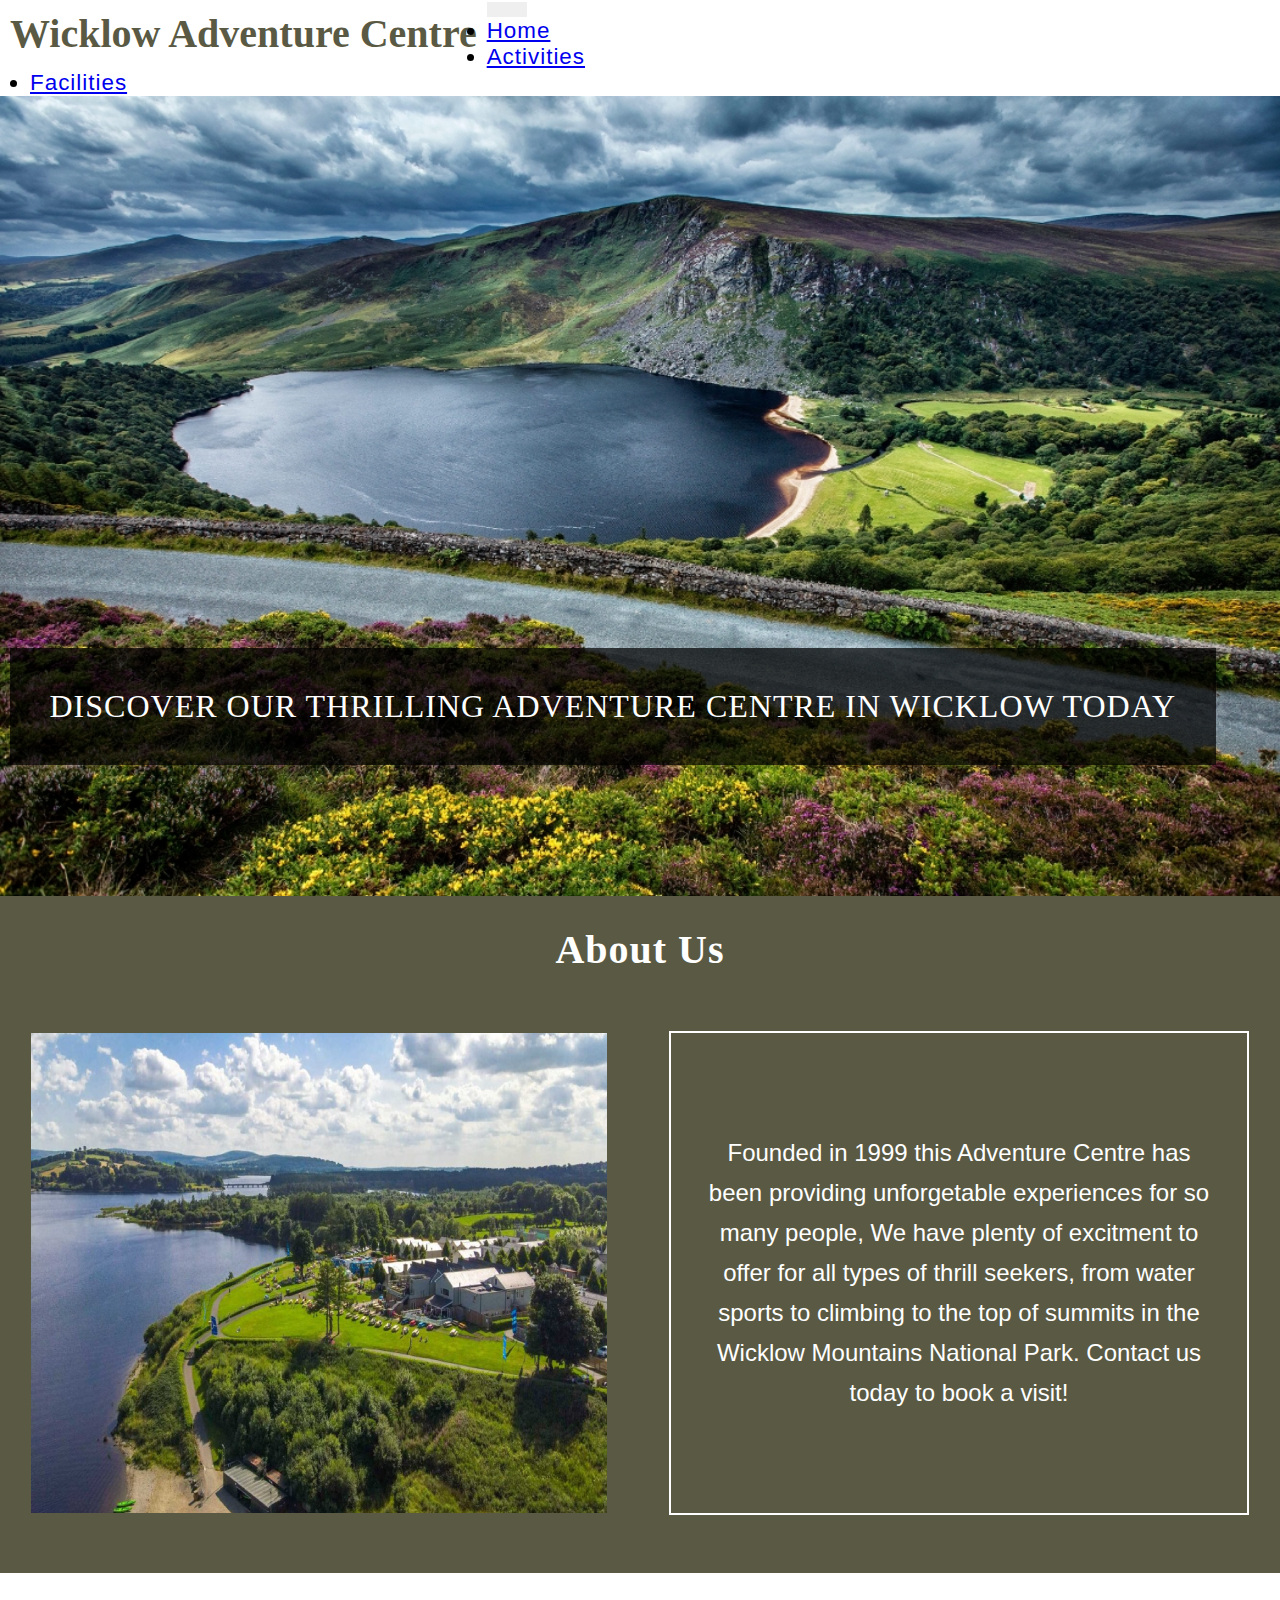
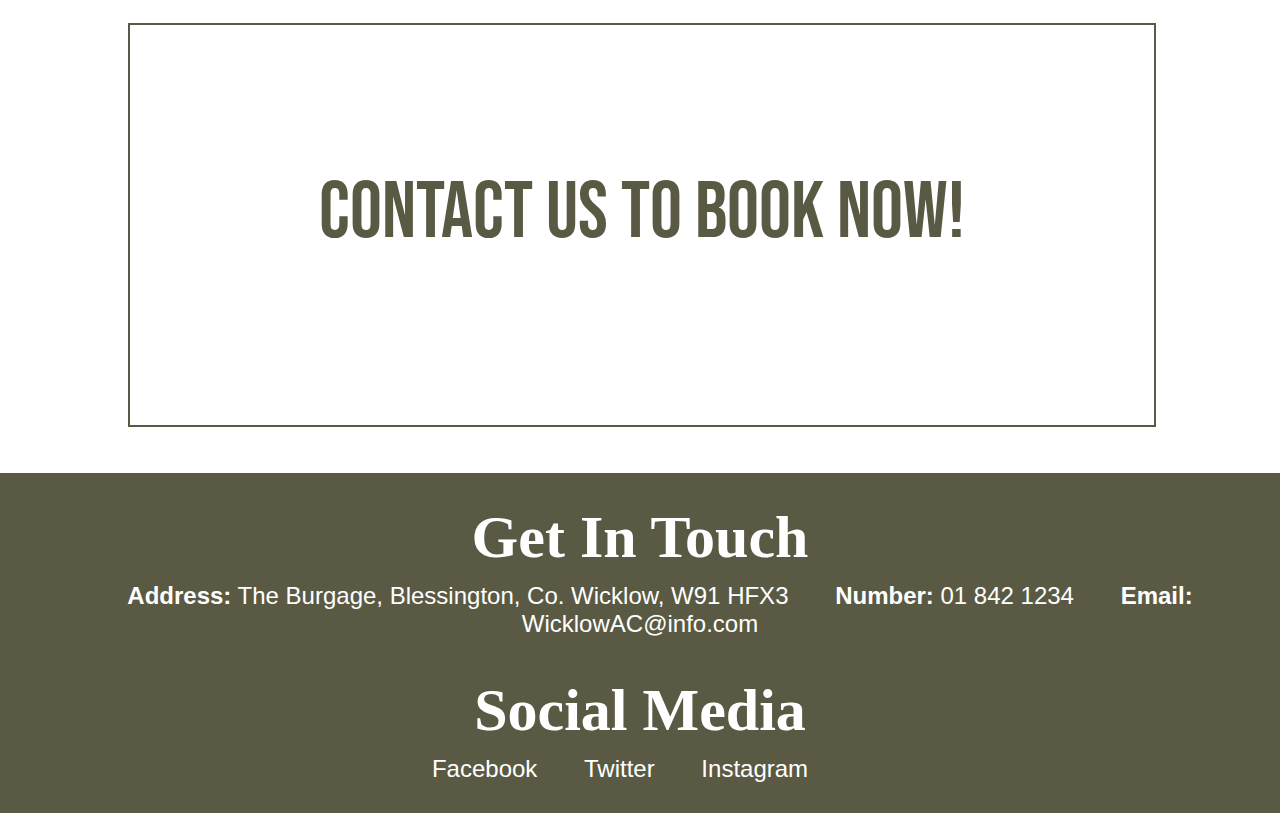
<file: index.html>
<!doctype html>
<html lang="en">

<head>
    <!-- Required meta tags -->
    <meta charset="utf-8">
    <meta name="viewport" content="width=device-width, initial-scale=1">
    <meta name="description" content="Wicklow adventure centre in Wicklow, Ireland">
    <meta name="keywords" content="wicklow adventure centre, adventure centre, Wicklow, Ireland">
    <link rel="stylesheet" href="assets/css/style.css">

    <!-- Bootstrap CSS -->
    <link href="https://cdn.jsdelivr.net/npm/bootstrap@5.1.3/dist/css/bootstrap.min.css" rel="stylesheet"
        integrity="sha384-1BmE4kWBq78iYhFldvKuhfTAU6auU8tT94WrHftjDbrCEXSU1oBoqyl2QvZ6jIW3" crossorigin="anonymous">

    <title>Wicklow Adventure Centre</title>
</head>

<body>
    <header>

        <nav class="navbar navbar-expand-lg navbar-light bg-light">
            <div class="container-fluid">
                <a href="index.html">
                    <h1 id='logo'>Wicklow Adventure Centre</h1>
                </a>
                <button class="navbar-toggler" type="button" data-bs-toggle="collapse" data-bs-target="#navbarNav"
                    aria-controls="navbarNav" aria-expanded="false" aria-label="Toggle navigation">
                    <span class="navbar-toggler-icon"></span>
                </button>
                <div class="collapse navbar-collapse" id="navbarNav">
                    <ul class="navbar-nav">
                        <li class="nav-item">
                            <a class="nav-link active" aria-current="page" href="index.html">Home</a>
                        </li>
                        <li class="nav-item">
                            <a class="nav-link" href="activities.html">Activities</a>
                        </li>
                        <li class="nav-item">
                            <a class="nav-link" href="Facilities.html">Facilities</a>
                        </li>
                    </ul>
                </div>
            </div>
        </nav>

    </header>

    <body>

        <div id="main-image">
            <p> DISCOVER OUR THRILLING ADVENTURE CENTRE IN WICKLOW TODAY</p>
        </div>


        <h2 id='about-us-title'>About Us</h2>

        <section id='about-us'>

            <div id="about-us-image">

            </div>
            <div id='about-us-text'>
                <div>
                    <p>Founded in 1999 this Adventure Centre has been providing unforgetable experiences for so many
                        people,
                        We have plenty of excitment to offer
                        for all types of thrill seekers, from water sports to climbing to the top of summits in the
                        Wicklow
                        Mountains National Park. Contact us today
                        to book a visit!
                    </p>
                </div>

            </div>
        </section>

        <div id='slideshow-section'>
            <div id='slideshow'>
                <p>Contact us to book now!</p>
            </div>
        </div>


        <footer id='home-footer'>
            <h4>Get In Touch</h4>
            <p>
                <span>Address:</span> The Burgage, Blessington, Co. Wicklow, W91 HFX3 <span>Number:</span> 01 842 1234
                <span>Email:</span> WicklowAC@info.com
            </p>
            <br>
            <div class='social-media-links'>
                <h4>Social Media</h4>
                <ul>
                    <li>
                        <a href='https://facebook.com' target='_blank' rel='noopener'
                            aria-label="visit our facebook page (opens in new tab) ">Facebook</a>
                    </li>
                    <li>
                        <a href='https://twitter.com' target='_blank' rel='noopener'
                            aria-label="visit our twitter page (opens in new tab) ">Twitter</a>
                    </li>
                    <li>
                        <a href='https://instagram.com' target='_blank' rel='noopener'
                            aria-label="visit our instagram page (opens in new tab) ">Instagram</a>
                    </li>
                </ul>
            </div>
        </footer>

        <!-- Optional JavaScript; choose one of the two! -->

        <!-- Option 1: Bootstrap Bundle with Popper -->
        <script src="https://cdn.jsdelivr.net/npm/bootstrap@5.1.3/dist/js/bootstrap.bundle.min.js"
            integrity="sha384-ka7Sk0Gln4gmtz2MlQnikT1wXgYsOg+OMhuP+IlRH9sENBO0LRn5q+8nbTov4+1p"
            crossorigin="anonymous"></script>

        <!-- Option 2: Separate Popper and Bootstrap JS -->
        <!--
    <script src="https://cdn.jsdelivr.net/npm/@popperjs/core@2.10.2/dist/umd/popper.min.js" integrity="sha384-7+zCNj/IqJ95wo16oMtfsKbZ9ccEh31eOz1HGyDuCQ6wgnyJNSYdrPa03rtR1zdB" crossorigin="anonymous"></script>
    <script src="https://cdn.jsdelivr.net/npm/bootstrap@5.1.3/dist/js/bootstrap.min.js" integrity="sha384-QJHtvGhmr9XOIpI6YVutG+2QOK9T+ZnN4kzFN1RtK3zEFEIsxhlmWl5/YESvpZ13" crossorigin="anonymous"></script>
    -->
    </body>

</html>
</file>
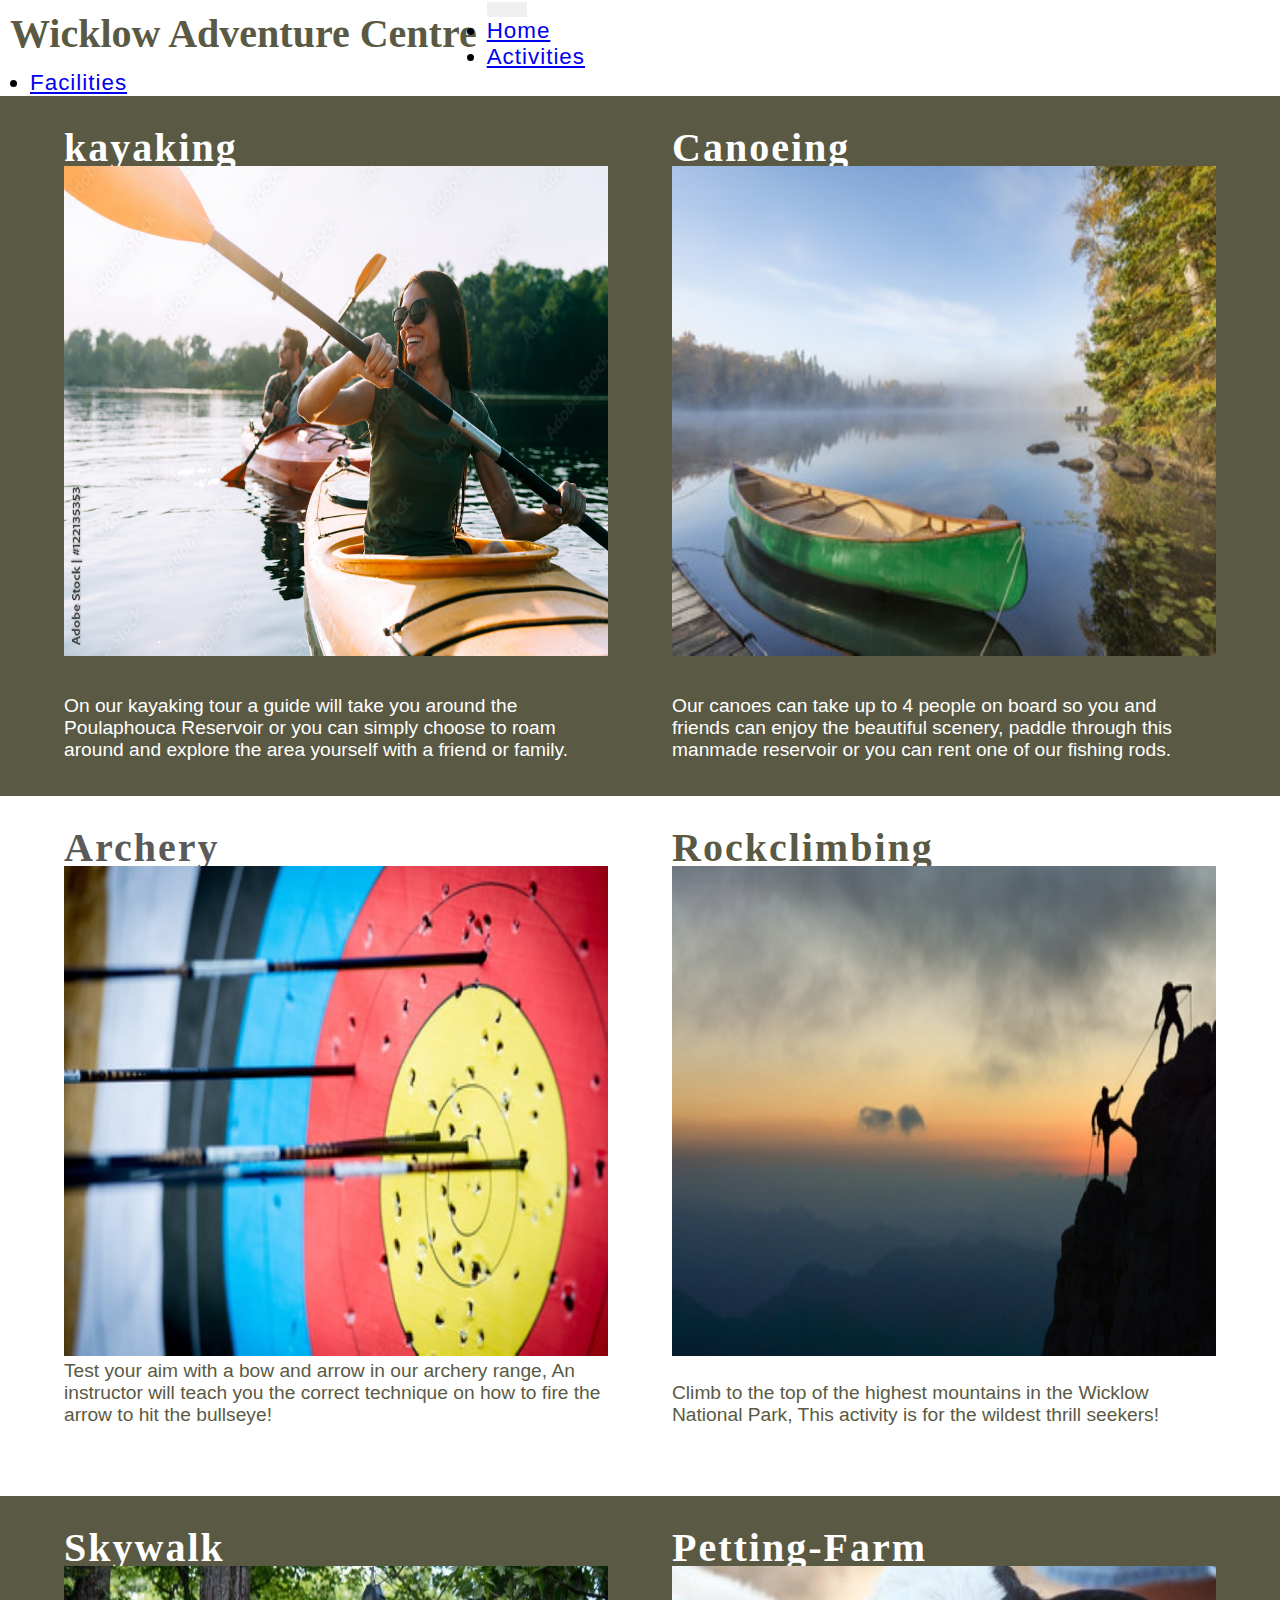
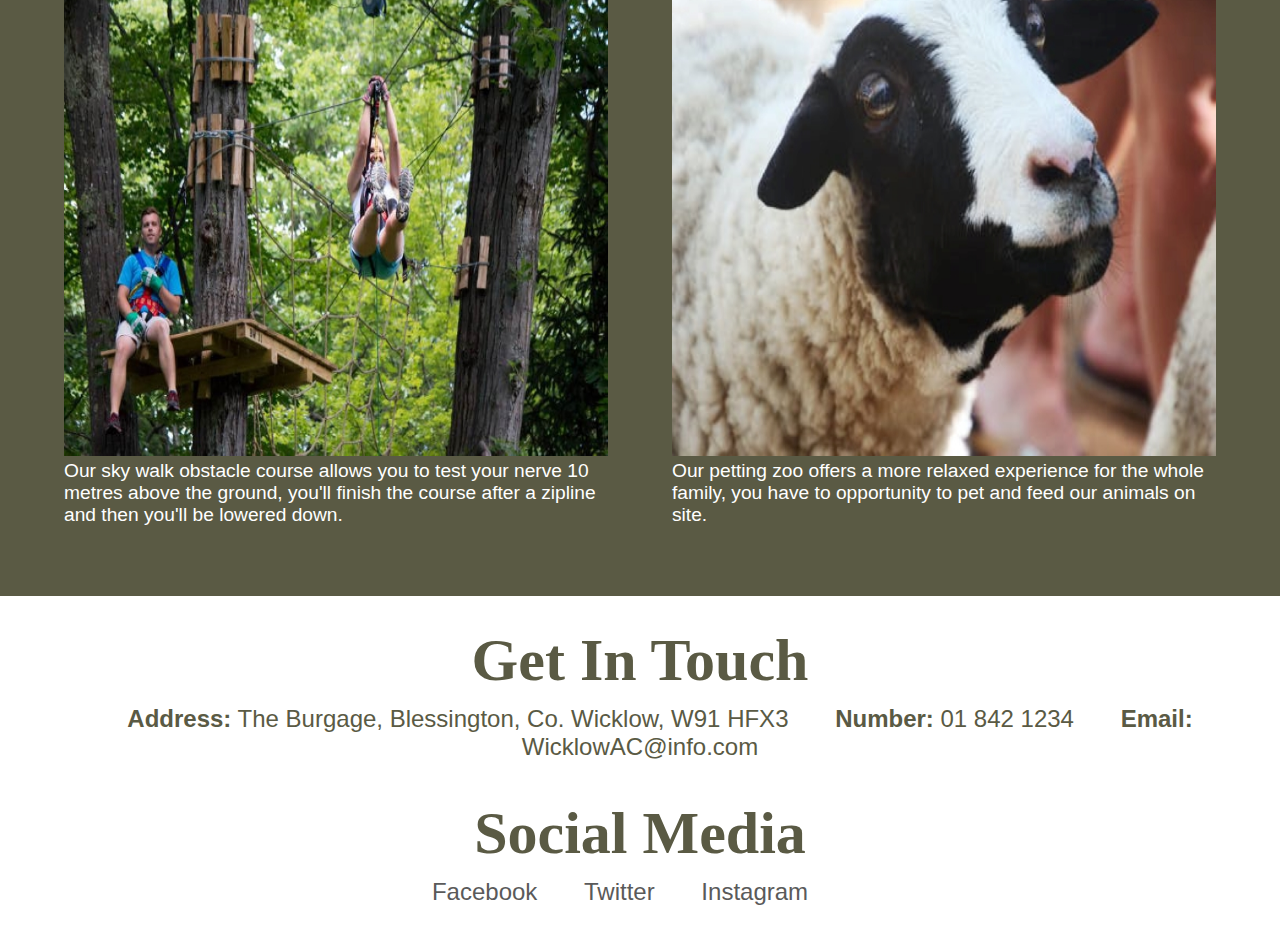
<file: activities.html>
<!doctype html>
<html lang="en">
  <head>
    <!-- Required meta tags -->
    <meta charset="utf-8">
    <meta name="viewport" content="width=device-width, initial-scale=1">
    <link rel="stylesheet" href="assets/css/style.css">

    <!-- Bootstrap CSS -->
    <link href="https://cdn.jsdelivr.net/npm/bootstrap@5.1.3/dist/css/bootstrap.min.css" rel="stylesheet" integrity="sha384-1BmE4kWBq78iYhFldvKuhfTAU6auU8tT94WrHftjDbrCEXSU1oBoqyl2QvZ6jIW3" crossorigin="anonymous">

    <title>Hello, world!</title>
  </head>
  <body>
    <header>
        <nav class="navbar navbar-expand-lg navbar-light bg-light">
            <div class="container-fluid">
                <a href="index.html">
                    <h1 id='logo'>Wicklow Adventure Centre</h1>
                </a>
                <button class="navbar-toggler" type="button" data-bs-toggle="collapse" data-bs-target="#navbarNav"
                    aria-controls="navbarNav" aria-expanded="false" aria-label="Toggle navigation">
                    <span class="navbar-toggler-icon"></span>
                </button>
                <div class="collapse navbar-collapse" id="navbarNav">
                    <ul class="navbar-nav">
                        <li class="nav-item">
                            <a class="nav-link active" aria-current="page" href="index.html">Home</a>
                        </li>
                        <li class="nav-item">
                            <a class="nav-link" href="activities.html">Activities</a>
                        </li>
                        <li class="nav-item">
                            <a class="nav-link" href="Facilities.html">Facilities</a>
                        </li>
                    </ul>
                </div>
            </div>
        </nav>
    </header>
    
    <section id='water'>
        <div class='kayaking'>
            <div>
                <h3>kayaking</h3>
            </div>
            <div id='kayak-image'></div>
            <div>
                <p>On our kayaking tour a guide will take you around the Poulaphouca Reservoir or you
                     can simply choose to roam around and explore the area yourself with  a friend or family.</p>
            </div>
        </div>
       
        <div class='canoeing'>
             <div>
                <h3>Canoeing</h3>
            </div>
            <div id='canoe-image'></div>
            <br>
            <div>
                <p>Our canoes can take up to 4 people on board so you and friends can enjoy the beautiful scenery, 
                   paddle through this manmade reservoir or you can rent one of our fishing rods.
                </p>
             </div>
        </div>
        
    </section>
         
    <section id='land'>
        <div class='archery'>
            <div>
               <h3>Archery</h3>
            </div>
            <div id='archery-image'></div>
            <br>
            <div>
                <p> Test your aim with a bow and arrow in our archery range, An instructor will
                    teach you the correct technique on how to fire the arrow to hit the bullseye! 
                </p>
            </div>
        </div>

        <div class='rockclimbing'>
            <div>
                <h3>Rockclimbing</h3>
            </div>
            <div id='rockclimbing-image'></div>
            <br>
            <div>
                <p>Climb to the top of the highest mountains in the Wicklow National Park, 
                    This activity is for the wildest thrill seekers!

                </p>
            </div>
        </div>
    </section>

    <section id='sky'>
        <div class='skywalk'>
            <div>
                <h3>Skywalk</h3>
            </div>
            <div id='skywalk-image'></div>
            <br>
            <div>
                <p> Our sky walk obstacle course allows you to test your nerve 10 metres above the ground,
                    you'll finish the course after a zipline and then you'll be lowered down.
                </p>
            </div>
        </div>

        <div class='petting-farm'>
            <h3>Petting-Farm</h3>
            <div id='petting-farm-image'></div>
            <br>
            <div>
                <p>Our petting zoo offers a more relaxed experience for the whole family, 
                    you have to opportunity to pet and feed our animals on site.
                </p>
            </div>
        </div>

    </section>

    <footer id='activity-footer'>
        <h4>Get In Touch</h4>
        <p>
            <span>Address:</span> The Burgage, Blessington, Co. Wicklow, W91 HFX3     <span>Number:</span> 01 842 1234     <span>Email:</span> WicklowAC@info.com
        </p>
        <br>
        <div class='social-media-links'>
            <h4>Social Media</h4>
            <ul> 
                <li>
                    <a href='https://facebook.com' target='_blank' rel='noopener' aria-label="visit our facebook page (opens in new tab) ">Facebook</a>
                </li>
                <li>
                    <a href='https://twitter.com' target='_blank' rel='noopener' aria-label="visit our twitter page (opens in new tab) ">Twitter</a>
                </li>
                <li>
                    <a href='https://instagram.com' target='_blank' rel='noopener' aria-label="visit our instagram page (opens in new tab) ">Instagram</a>
                </li>
            </ul>
        </div>
    </footer>

    <!-- Optional JavaScript; choose one of the two! -->

    <!-- Option 1: Bootstrap Bundle with Popper -->
    <script src="https://cdn.jsdelivr.net/npm/bootstrap@5.1.3/dist/js/bootstrap.bundle.min.js" integrity="sha384-ka7Sk0Gln4gmtz2MlQnikT1wXgYsOg+OMhuP+IlRH9sENBO0LRn5q+8nbTov4+1p" crossorigin="anonymous"></script>

    <!-- Option 2: Separate Popper and Bootstrap JS -->
    <!--
    <script src="https://cdn.jsdelivr.net/npm/@popperjs/core@2.10.2/dist/umd/popper.min.js" integrity="sha384-7+zCNj/IqJ95wo16oMtfsKbZ9ccEh31eOz1HGyDuCQ6wgnyJNSYdrPa03rtR1zdB" crossorigin="anonymous"></script>
    <script src="https://cdn.jsdelivr.net/npm/bootstrap@5.1.3/dist/js/bootstrap.min.js" integrity="sha384-QJHtvGhmr9XOIpI6YVutG+2QOK9T+ZnN4kzFN1RtK3zEFEIsxhlmWl5/YESvpZ13" crossorigin="anonymous"></script>
    -->
  </body>
</html>
</file>
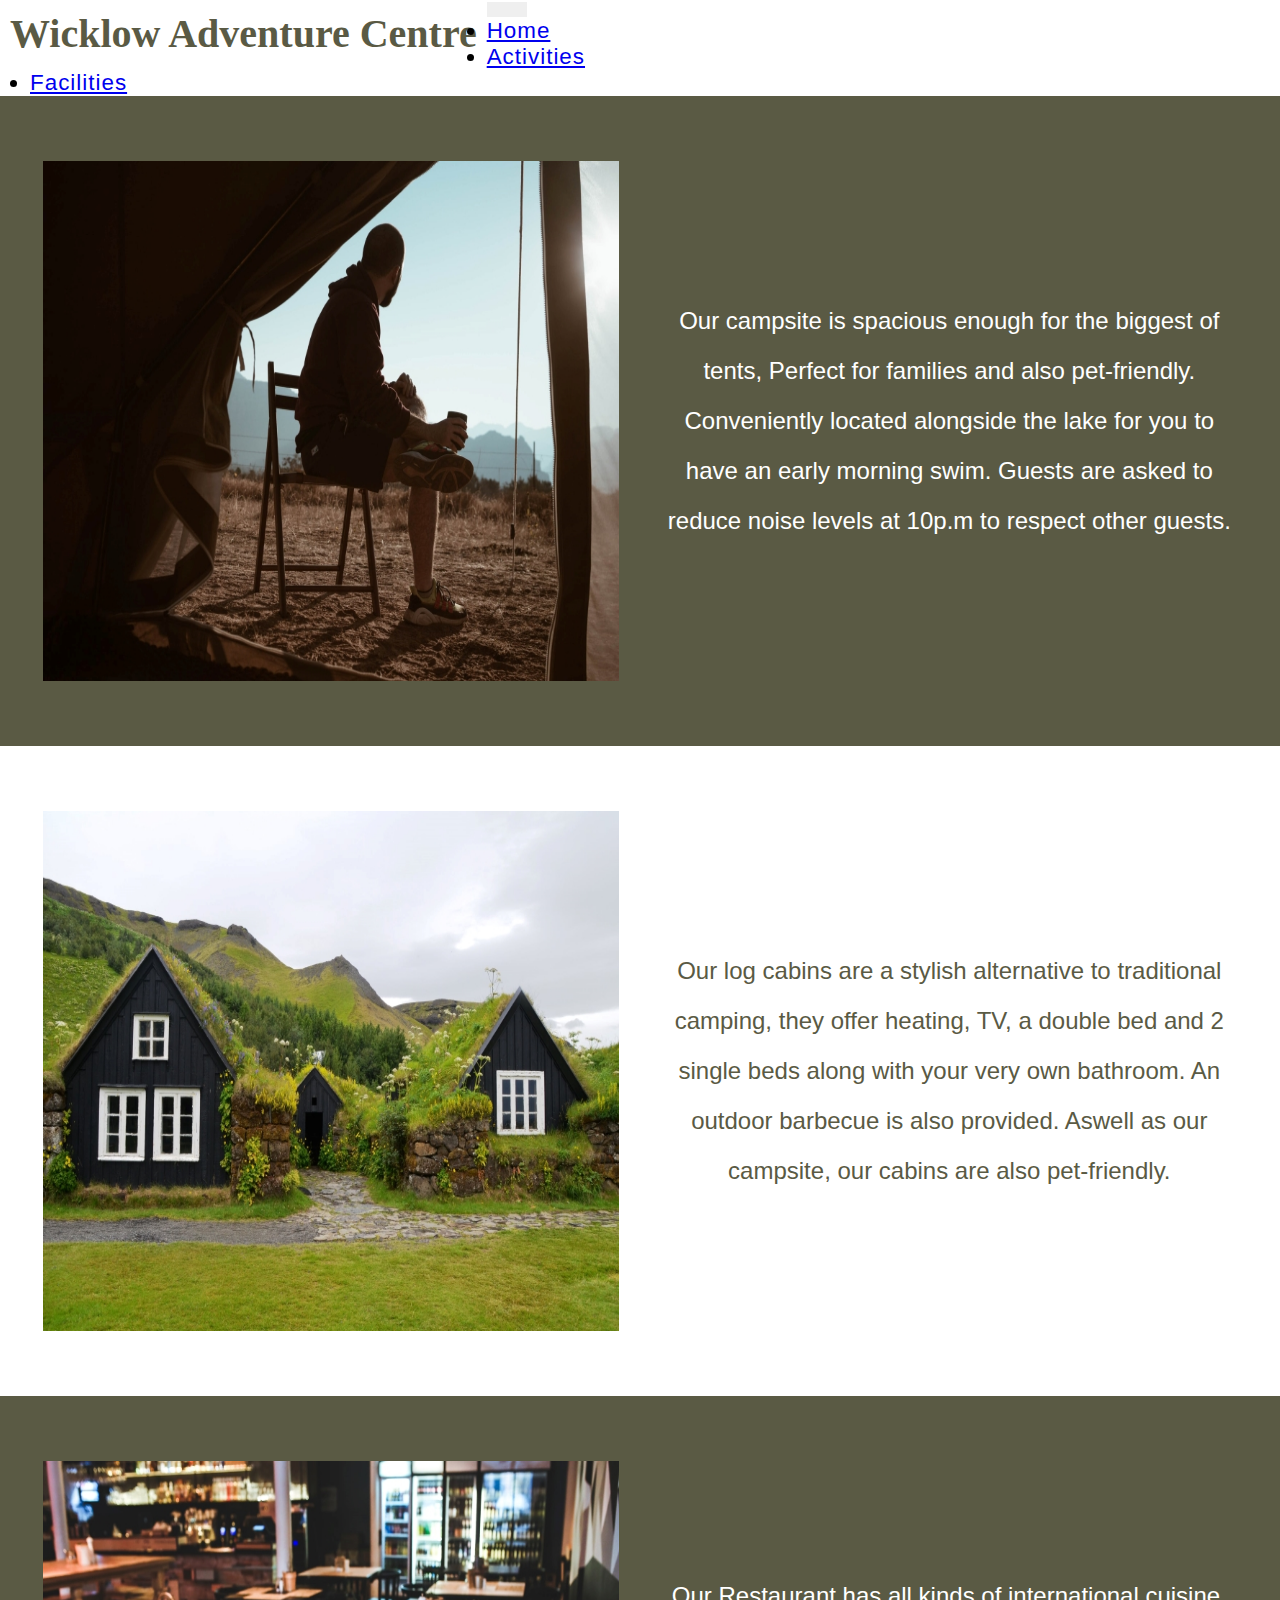
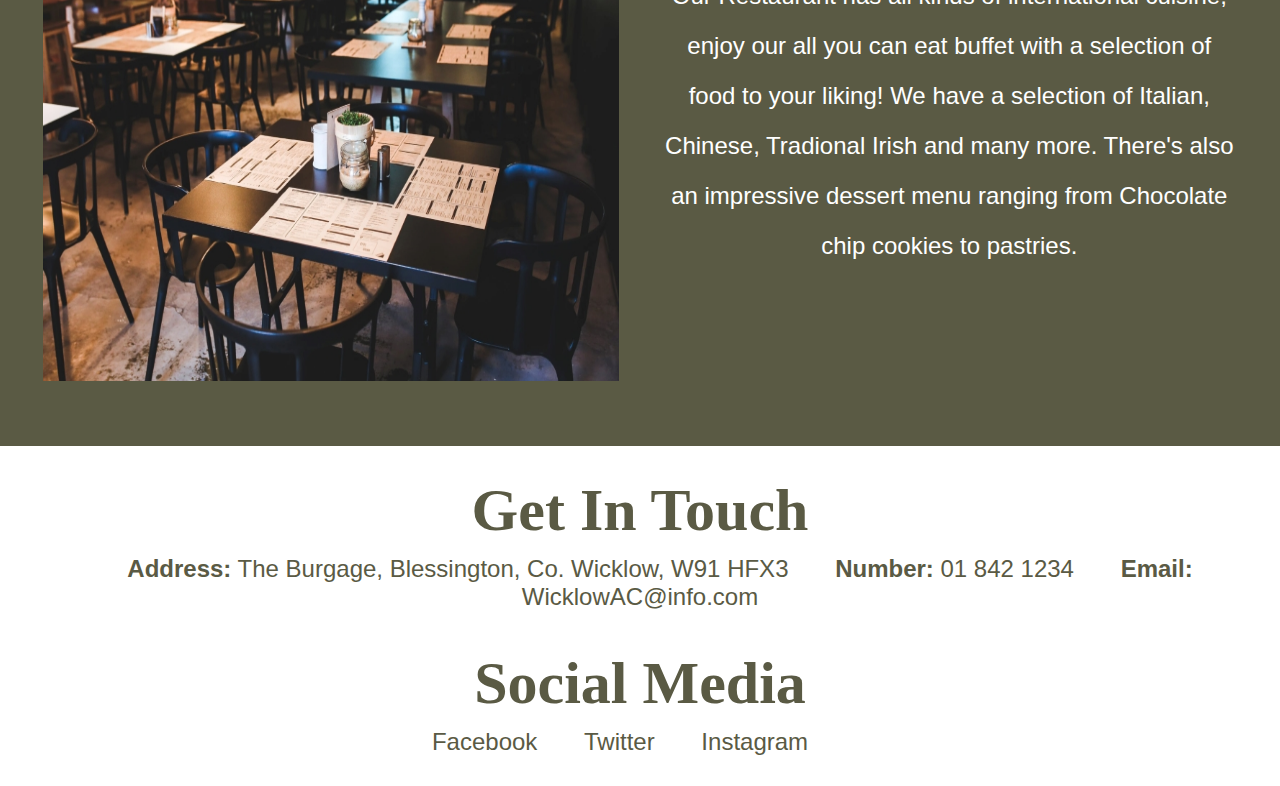
<file: Facilities.html>
<!doctype html>
<html lang="en">
  <head>
    <!-- Required meta tags -->
    <meta charset="utf-8">
    <meta name="viewport" content="width=device-width, initial-scale=1">
    <link rel="stylesheet" href="assets/css/style.css">

    <!-- Bootstrap CSS -->
    <link href="https://cdn.jsdelivr.net/npm/bootstrap@5.1.3/dist/css/bootstrap.min.css" rel="stylesheet" integrity="sha384-1BmE4kWBq78iYhFldvKuhfTAU6auU8tT94WrHftjDbrCEXSU1oBoqyl2QvZ6jIW3" crossorigin="anonymous">

    <title>Hello, world!</title>
  </head>
  <body>
    <header>
        <nav class="navbar navbar-expand-lg navbar-light bg-light">
            <div class="container-fluid">
                <a href="index.html">
                    <h1 id='logo'>Wicklow Adventure Centre</h1>
                </a>
                <button class="navbar-toggler" type="button" data-bs-toggle="collapse" data-bs-target="#navbarNav"
                    aria-controls="navbarNav" aria-expanded="false" aria-label="Toggle navigation">
                    <span class="navbar-toggler-icon"></span>
                </button>
                <div class="collapse navbar-collapse" id="navbarNav">
                    <ul class="navbar-nav">
                        <li class="nav-item">
                            <a class="nav-link active" aria-current="page" href="index.html">Home</a>
                        </li>
                        <li class="nav-item">
                            <a class="nav-link" href="activities.html">Activities</a>
                        </li>
                        <li class="nav-item">
                            <a class="nav-link" href="Facilities.html">Facilities</a>
                        </li>
                    </ul>
                </div>
            </div>
        </nav>
    </header>

    <section id='camping-section'>
        <div id='camping-image'></div>
        <div id='camping-text'>
            <p>Our campsite is spacious enough for the biggest of tents, Perfect
               for families and also pet-friendly. Conveniently located alongside the
               lake for you to have an early morning swim. Guests are asked to reduce
               noise levels at 10p.m to respect other guests.
               
            </p>
        </div>
    </section>
    
    <section id='cabin-section'>
        <div id='cabin-image'></div>
        <div id='cabin-text'>
            <p>Our log cabins are a stylish alternative to traditional camping,
               they offer heating, TV, a double bed and 2 single beds along with
               your very own bathroom. An outdoor barbecue is also provided. 
               Aswell as our campsite, our cabins are also pet-friendly.
        </div>
    </section>

    <section id='restaurant-section'>
        <div id='restaurant-image'></div>
         <div id='restaurant-text'>
             <p>
                 Our Restaurant has all kinds of international cuisine, enjoy our 
                 all you can eat buffet with a selection of food to your liking! 
                 We have a selection of Italian, Chinese, Tradional Irish and many more.
                 There's also an impressive dessert menu ranging from Chocolate chip cookies to pastries.

             </p>
         </div>
    </section>

    <footer id='Facilities-footer'>
        <h4>Get In Touch</h4>
        <p>
            <span>Address:</span> The Burgage, Blessington, Co. Wicklow, W91 HFX3     <span>Number:</span> 01 842 1234     <span>Email:</span> WicklowAC@info.com
        </p>
        <br>
        <div class='social-media-links'>
            <h4>Social Media</h4>
            <ul> 
                <li>
                    <a href='https://facebook.com' target='_blank' rel='noopener' aria-label="visit our facebook page (opens in new tab) ">Facebook</a>
                </li>
                <li>
                    <a href='https://twitter.com' target='_blank' rel='noopener' aria-label="visit our twitter page (opens in new tab) ">Twitter</a>
                </li>
                <li>
                    <a href='https://instagram.com' target='_blank' rel='noopener' aria-label="visit our instagram page (opens in new tab) ">Instagram</a>
                </li>
            </ul>
        </div>
    </footer>

    <!-- Optional JavaScript; choose one of the two! -->

    <!-- Option 1: Bootstrap Bundle with Popper -->
    <script src="https://cdn.jsdelivr.net/npm/bootstrap@5.1.3/dist/js/bootstrap.bundle.min.js" integrity="sha384-ka7Sk0Gln4gmtz2MlQnikT1wXgYsOg+OMhuP+IlRH9sENBO0LRn5q+8nbTov4+1p" crossorigin="anonymous"></script>

    <!-- Option 2: Separate Popper and Bootstrap JS -->
    <!--
    <script src="https://cdn.jsdelivr.net/npm/@popperjs/core@2.10.2/dist/umd/popper.min.js" integrity="sha384-7+zCNj/IqJ95wo16oMtfsKbZ9ccEh31eOz1HGyDuCQ6wgnyJNSYdrPa03rtR1zdB" crossorigin="anonymous"></script>
    <script src="https://cdn.jsdelivr.net/npm/bootstrap@5.1.3/dist/js/bootstrap.min.js" integrity="sha384-QJHtvGhmr9XOIpI6YVutG+2QOK9T+ZnN4kzFN1RtK3zEFEIsxhlmWl5/YESvpZ13" crossorigin="anonymous"></script>
    -->
  </body>
</html>
</file>
<file: assets/css/style.css>
@import url('https://fonts.googleapis.com/css2?family=Bebas+Neue&display=swap');
 
* {
    margin: 0%;
    padding: 0%;
    border: none;
    
}

body {
    font-family: sans-serif;
  
}


h2 {
    font-size: 2em;
    font-family: fantasy;
    letter-spacing: 1px;
    text-align: center;
}

h3 {
    font-size: 250%;
    font-family: fantasy;
}

h4 {
    font-size: 250%;
    margin: 10px;
    font-family: fantasy;
}

/* header */

#logo {
    float: left;
    padding: 10px;
    color: #5a5a44;
    font-family: fantasy;
    font-size: 40px;
    text-align: start;
}

.nav-item {
    font-size: 140%;
    letter-spacing: 1px;
    margin: 0 30px;
    
}


/*main image */
#main-image{
    background: url('../images/main-image.jpg') no-repeat;
    background-size: 100% 100%;
    height: 800px;
    width: 100%;
}

#main-image p{
    font-size: 2em;
    width: fit-content;
    height: fit-content;
    padding: 40px;
    position: absolute;
    right: 5%;
    bottom: 15%;
    color: white;
    background-color: rgba(0, 0, 0, .7);
    font-family: fantasy;
    letter-spacing: 1px;
}

/* about us section */ 

#about-us-title{
    background-color: #5a5a44;
    color: white;
    margin: 0%;
    padding-top: 30px;
    font-size: 250%;
}
    


#about-us {
   background: #5a5a44;
   height: 600px;
   display: flex;
   align-items: center;
   justify-content: space-around;
  
}

#about-us-image{
    width: 45%;
    height: 80%;
    background: url(../images/about-us-image.png);
    background-size: 100% 100%;
    
}

#about-us h2 {
    color: white;
}

#about-us-text {
    height: 80%;
    width: 45%;
    border: 2px solid white;
    display: flex;
    align-items: center;
}

#about-us-text p{
    font-size: 150%;
    color: white;
    text-align: center;
    line-height: 40px;
    padding: 30px;
  
}


/* slideshow section */

#slideshow-section {
    height: 500px;
    width: 100%;
    position: relative;
    background-size: 100% 100%;
}



#slideshow {
    border: 2px solid #5a5a44;
    height: 80%;
    width: 80%;
    position: absolute;
    left: 10%;
    top: 10%; 
}

#slideshow p {
    font-size: 500%;
    text-align: center;
    font-family: Bebas Neue;
    color: #5a5a44;
    padding: 140px;
    text-align: center;
   
}


/* footer sections */

 #home-footer{
     background: #5a5a44;
     color: white;
     font-size: 150%;
     height: 300px;
     padding: 20px;
     text-align: center;
    
 }


#home-footer a {
    color: white;
}


 #activity-footer {
    background: white;
    color: #5a5a44;
    text-align: center;
    font-size: 150%;
    height: 300px;
    padding: 20px;
 }

 #activity-footer a {
     color: #5a5a5a;
 }

 #Facilities-footer {
        background: white;
        color: #5a5a44;
        text-align: center;
        font-size: 150%;
        height: 300px;
        padding: 20px;
 }

 #Facilities-footer a {
     color: #5a5a44;
 }


 footer li {
     display: inline-block;
     text-decoration: none;
     margin-right: 40px;
 }

 footer a {
     text-decoration: none;
 }

 footer a:hover {
     font-weight: bold;
     text-decoration: underline;
 }

 span {
     font-weight: bold;
     margin-left: 40px;
 }

                                        /* activities page */

#water {
    height: 700px;
    clear: both;
    position: relative;
    background: #5a5a44;
}


#land {
    height: 700px;
    background: white;
    position: relative;
}

#sky {
    height: 700px;
    background: #5a5a44;
    position: relative;
}

/* kayaking section */

.kayaking h3 {
    position: absolute;
    margin-left: 5%;
    top: 4%;
    color: white;
    letter-spacing: 2px;
}

#kayak-image {
    height: 70%;
    width: 42.5%;
    position: absolute;
    margin-left: 5%;
    margin-right: 5%;
    top: 10%;
    background: url('../images/kayak-image.jpg') no-repeat;
    background-size: 100% 100%;
    
}

.kayaking p {
    position: absolute;
    width: 42.5%;
    margin-left: 5%;
    bottom: 5%;
    font-family: sans-serif;
    font-size: 120%;
    color: white;
}

/* canoe section */

.canoeing h3 {
    position: absolute;
    left: 52.5%;
    top: 4%;
    color: white;
    letter-spacing: 2px;
}

#canoe-image {
    height: 70%;
    width: 42.5%;
    margin-right: 5%;
    position: absolute;
    right: 0;
    top: 10%;
    background: url('../images/canoe-image.jpg') no-repeat;
    background-size: 100% 100%;
}

.canoeing p {
    position: absolute;
    right: 5%;
    width: 42.5%;
    margin-left: 5%;
    bottom: 5%;
    font-family: sans-serif;
    font-size: 120%;
    color: white;
}

/* archery section */

.archery h3 {
    position: absolute;
    margin-left: 5%;
    top: 4%;
    color: #5a5a5a;
    letter-spacing: 2px;
}

#archery-image {
    height: 70%;
    width: 42.5%;
    display: inline-block;
    margin-left: 5%;
    margin-right: 5%;
    position: absolute;
    top: 10%;
    background: url('../images/archery.jpg') no-repeat;
    background-size: 100% 100%;
}

.archery p {
    position: absolute;
    width: 42.5%;
    margin-left: 5%;
    bottom: 10%;
    font-family: sans-serif;
    font-size: 120%;
    color: #5a5a44;
}

/* rockclimbing section */

.rockclimbing h3 {
    position: absolute;
    left: 52.5%;
    top: 4%;
    color: #5a5a44;
    letter-spacing: 2px;
}

#rockclimbing-image {
    height: 70%;
    width: 42.5%;
    display: inline-block;
    margin-right: 5%;
    right: 0%;
    position: absolute;
    top: 10%;
    background: url('../images/rockclimbing.jpg') no-repeat;
    background-size: 100% 100%;
}

.rockclimbing p {
    position: absolute;
    right: 5%;
    width: 42.5%;
    margin-left: 5%;
    bottom: 10%;
    font-family: sans-serif;
    font-size: 120%;
    color: #5a5a44;
}

/* skywalk section */

.skywalk h3 {
        position: absolute;
        margin-left: 5%;
        top: 4%;
        color: white;
        letter-spacing: 2px;
}

#skywalk-image {
    height: 70%;
    width: 42.5%;
    display: inline-block;
    margin-left: 5%;
    margin-right: 5%;
    position: absolute;
    top: 10%;
    background: url('../images/skywalk.jpg') no-repeat;
    background-size: 100% 100%;
}

.skywalk p {
    position: absolute;
    width: 42.5%;
    margin-left: 5%;
    bottom: 10%;
    font-family: sans-serif;
    font-size: 120%;
    color: white;
}

/* petting-farm section */

.petting-farm h3 {
    position: absolute;
    left: 52.5%;
    top: 4%;
    color: white;
    letter-spacing: 2px;
}

#petting-farm-image {
    height: 70%;
    width: 42.5%;
    margin-right: 5%;
    position: absolute;
    right: 0;
    top: 10%;
    background: url('../images/petting-farm.jpeg') no-repeat;
    background-size: 100% 100%;
}

.petting-farm p {
    position: absolute;
    right: 5%;
    width: 42.5%;
    margin-left: 5%;
    bottom: 10%;
    font-family: sans-serif;
    font-size: 120%;
    color: white;
}

                                        /* facilities page */

/* camping section */

#camping-section {
    clear: both;
    background: #5a5a44;
    height: 650px;
    width: 100%;
    display: flex;
    align-items: center;
    justify-content: space-evenly;
}

#camping-image {
    float: left;
    height: 80%;
    width: 45%;
    background: url('../images/camping-photo.jpeg') no-repeat;
    background-size: 100% 100%;
    
}

#camping-text {
    height: fit-content;
    width: 45%;
}

#camping-text p{
    font-size: 1.5em;
    color: white;
    text-align: center;
    line-height: 50px;
}

/* cabin section */

#cabin-section {
    background: white;
    height: 650px;
    width: 100%;
    display: flex;
    align-items: center;
    justify-content: space-evenly;
}



#cabin-image {

    height: 80%;
    width: 45%;
    background: url('../images/cabins.jpeg') no-repeat;
    background-size: 100% 100%;
}

#cabin-text {
    height: fit-content;
    width: 45%;
}


#cabin-text p{
  
    font-size: 1.5em;
    color: #5a5a44;
    text-align: center;
    line-height: 50px;
}

/* restaurant section */

#restaurant-section {
    background: #5a5a44;
    height: 650px;
    width: 100%;
    display: flex;
    align-items: center;
    justify-content: space-evenly;
}

#restaurant-image {
    height: 80%;
    width: 45%;
    background: url('../images/restaurant.jpg') no-repeat;
    background-size: 100% 100%;
}

#restaurant-text {
    height: fit-content;
    width: 45%;
}

#restaurant-text p{
    font-size: 1.5em;
    color: white;
    text-align: center;
    line-height: 50px;
}
</file>
